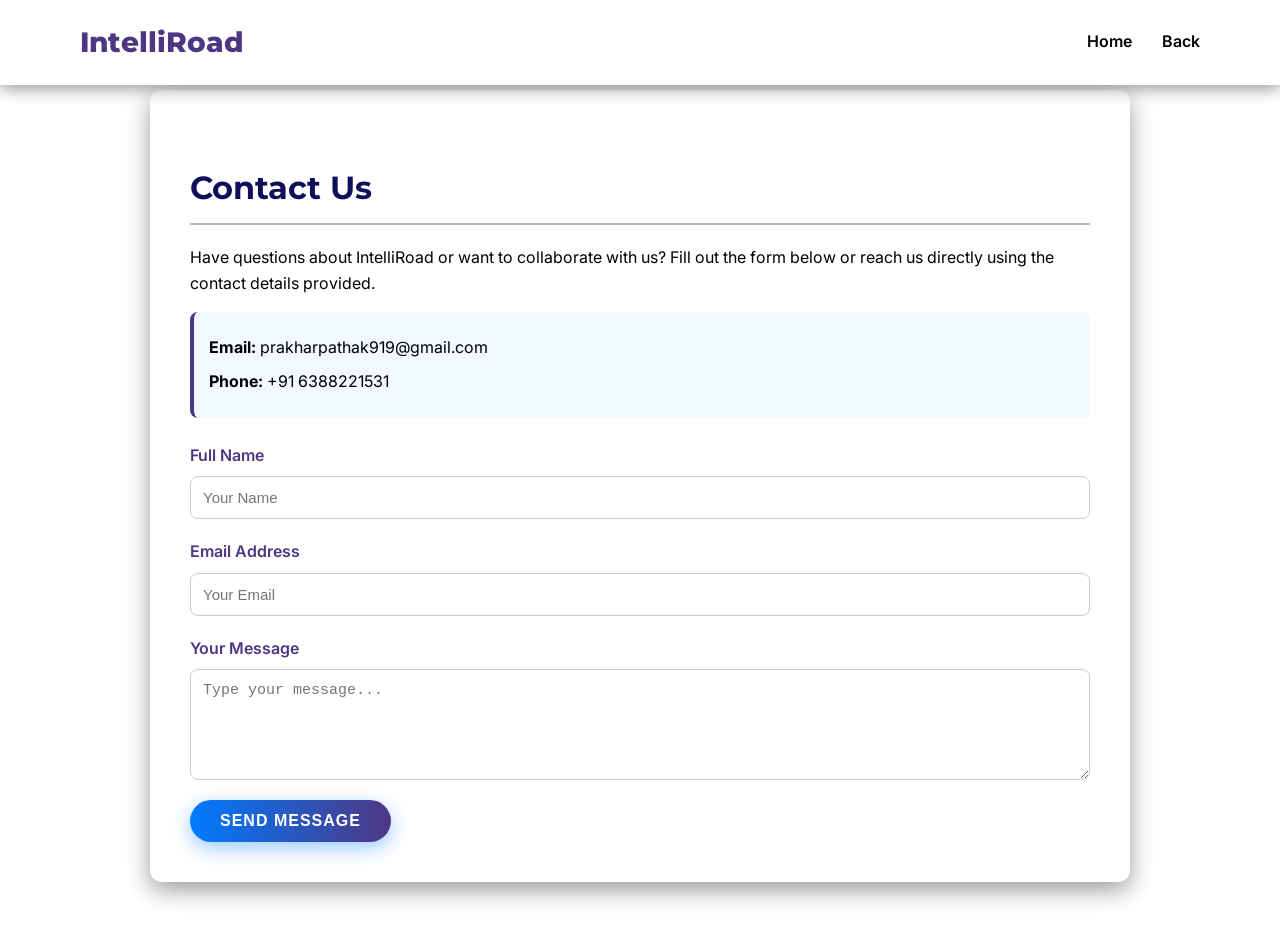
<file: contact.html>
<!DOCTYPE html>
<html lang="en">
<head>
  <meta charset="UTF-8">
  <meta name="viewport" content="width=device-width, initial-scale=1.0">
  <title>Contact Us - IntelliRoad</title>

  <!-- Fonts & CSS -->
  <link rel="preconnect" href="https://fonts.googleapis.com">
  <link rel="preconnect" href="https://fonts.gstatic.com" crossorigin>
  <link href="https://fonts.googleapis.com/css2?family=Montserrat:wght@400;600;700;800&family=Inter:wght@400;600&display=swap" rel="stylesheet">
  <link rel="stylesheet" href="style.css">
</head>
<body>

  <!-- === Header === -->
  <header>
    <h1>IntelliRoad</h1>
    <nav>
      <a href="index.html#home">Home</a>
      <a href="index.html">Back</a>
    </nav>
  </header>

  <!-- === Contact Section === -->
  <main class="page-section active">
    <div class="content-card">
      <h3>Contact Us</h3>
      <p>
        Have questions about IntelliRoad or want to collaborate with us?  
        Fill out the form below or reach us directly using the contact details provided.
      </p>

      <!-- Contact Info -->
      <div class="contact-info">
        <p><strong>Email:</strong> prakharpathak919@gmail.com</p>
        <p><strong>Phone:</strong> +91 6388221531</p>
        </p>
      </div>

      <!-- Contact Form -->
      <form class="contact-form" action="#" method="POST">
        <div class="form-group">
          <label for="name">Full Name</label>
          <input type="text" id="name" name="name" placeholder="Your Name" required>
        </div>

        <div class="form-group">
          <label for="email">Email Address</label>
          <input type="email" id="email" name="email" placeholder="Your Email" required>
        </div>

        <div class="form-group">
          <label for="message">Your Message</label>
          <textarea id="message" name="message" rows="5" placeholder="Type your message..." required></textarea>
        </div>

        <button type="submit" class="btn btn-primary">Send Message</button>
      </form>
    </div>
  </main>

</body>
</html>
</file>
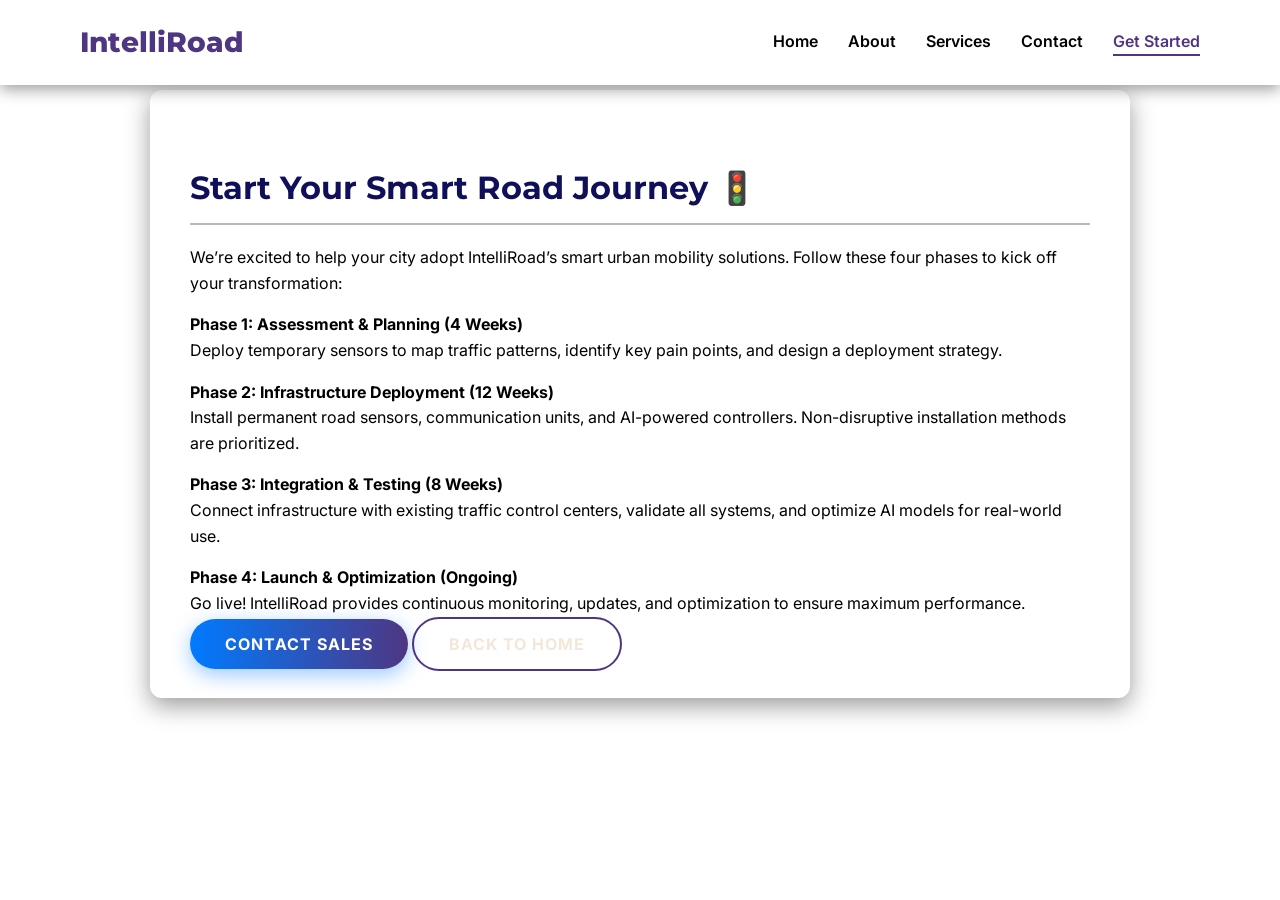
<file: get-started.html>
<!DOCTYPE html>
<html lang="en">
<head>
  <meta charset="UTF-8">
  <meta name="viewport" content="width=device-width, initial-scale=1.0">
  <title>Get Started - IntelliRoad</title>
  
  <!-- Fonts & CSS -->
  <link rel="preconnect" href="https://fonts.googleapis.com">
  <link rel="preconnect" href="https://fonts.gstatic.com" crossorigin>
  <link href="https://fonts.googleapis.com/css2?family=Montserrat:wght@400;600;700;800&family=Inter:wght@400;600&display=swap" rel="stylesheet">
  <link rel="stylesheet" href="style.css">
</head>
<body>

  <!-- === Header === -->
  <header>
    <h1>IntelliRoad</h1>
    <nav>
      <a href="index.html#home">Home</a>
      <a href="index.html#about">About</a>
      <a href="index.html#services">Services</a>
      <a href="index.html#contact">Contact</a>
      <a href="get-started.html" class="active">Get Started</a>
    </nav>
  </header>

  <!-- === Get Started Section === -->
  <main class="page-section active">
    <div class="content-card">
      <h3>Start Your Smart Road Journey 🚦</h3>
      <p>We’re excited to help your city adopt IntelliRoad’s smart urban mobility solutions. Follow these four phases to kick off your transformation:</p>

      <p><strong>Phase 1: Assessment & Planning (4 Weeks)</strong><br>
      Deploy temporary sensors to map traffic patterns, identify key pain points, and design a deployment strategy.</p>

      <p><strong>Phase 2: Infrastructure Deployment (12 Weeks)</strong><br>
      Install permanent road sensors, communication units, and AI-powered controllers. Non-disruptive installation methods are prioritized.</p>

      <p><strong>Phase 3: Integration & Testing (8 Weeks)</strong><br>
      Connect infrastructure with existing traffic control centers, validate all systems, and optimize AI models for real-world use.</p>

      <p><strong>Phase 4: Launch & Optimization (Ongoing)</strong><br>
      Go live! IntelliRoad provides continuous monitoring, updates, and optimization to ensure maximum performance.</p>

      <a href="index.html#contact" class="btn btn-primary">Contact Sales</a>
      <a href="index.html" class="btn btn-secondary">Back to Home</a>
    </div>
  </main>

</body>
</html>
</file>
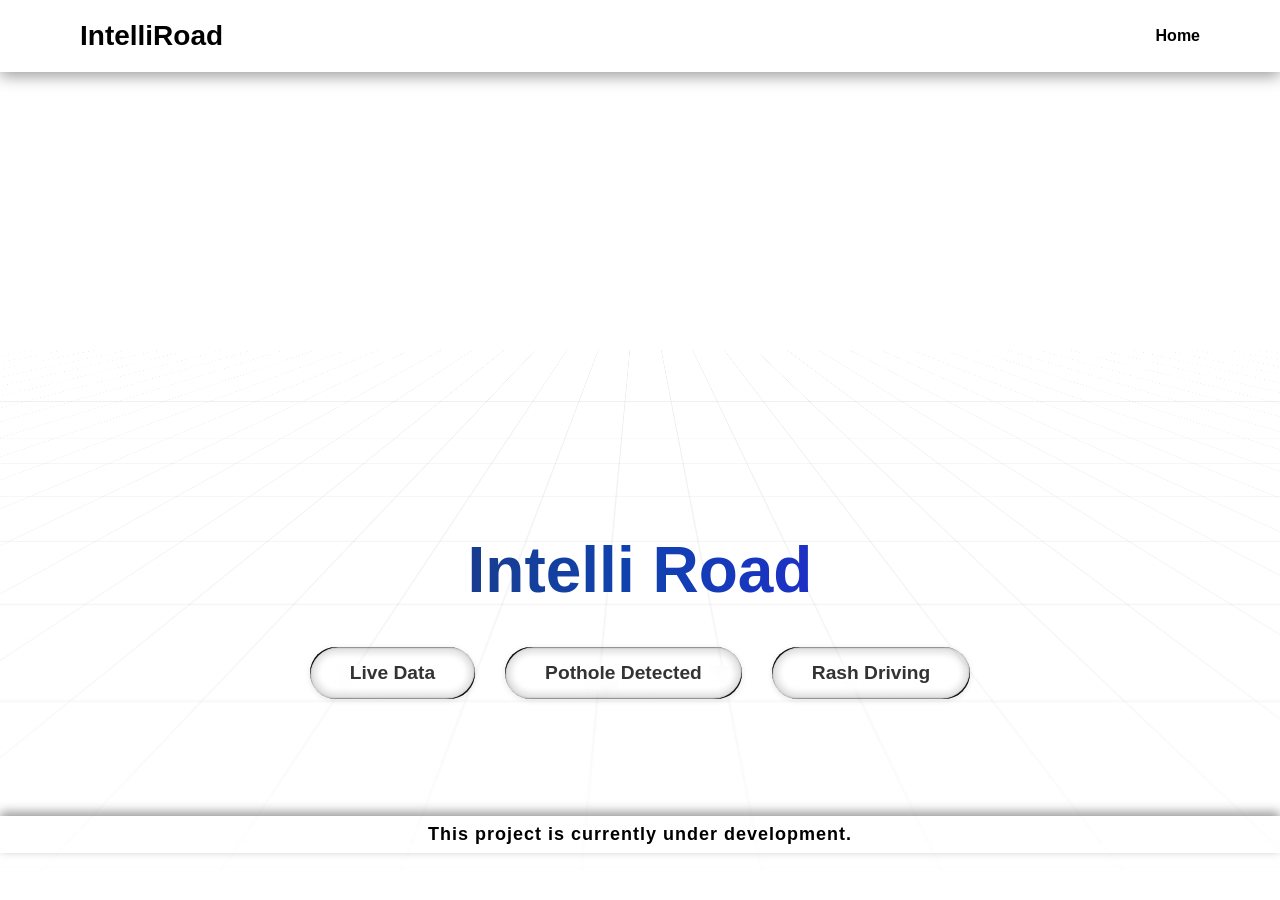
<file: selection.html>
<!DOCTYPE html>
<html lang="en">
<head>
  <meta charset="UTF-8" />
  <meta name="viewport" content="width=device-width, initial-scale=1.0" />
  <title>Retro Grid with Buttons</title>
  <link rel="stylesheet" href="style1.css" />
</head>
<body>
  <div class="retro-grid-container">
    <!-- Grid Background -->
    <div class="retro-grid" style="--grid-angle: 65deg">
      <div class="grid-rotated">
        <div class="grid-pattern"></div>
      </div>
      <div class="bg-gradient"></div>
    </div>
    <header>
    <h1>IntelliRoad</h1>
    <nav>
      <a href="index.html" class="active">Home</a>
    </nav>
  </header>
    <!-- Center Content -->
    <div class="center-content">
      <h1 class="retro-text">Intelli Road</h1>

      <!-- Buttons Wrapper -->
      <div class="buttons-wrapper">
        <!-- Liquid Glass Button -->
        <a href="https://intelli-road.web.app/"><button  class="liquid-button">Live Data</button></a>

      <div class="buttons-wrapper">
        <!-- Liquid Glass Button -->
        <a href="https://intelli-road.web.app/pothole.html"><button class="liquid-button">Pothole Detected</button></a>
       
       <div class="buttons-wrapper">
        <!-- Liquid Glass Button -->
        <a href="rashdriving.html"><button class="liquid-button">Rash Driving</button></a>

        <!-- Metal Button 
        <button class="metal-button">Metal Button</button>-->
      </div>
    </div>
  </div>

  <!-- SVG Filter for Liquid Glass Effect -->
  <svg class="hidden">
    <defs>
      <filter id="liquid-glass-filter" x="0%" y="0%" width="100%" height="100%" color-interpolation-filters="sRGB">
        <feTurbulence type="fractalNoise" baseFrequency="0.05 0.05" numOctaves="1" seed="1" result="turbulence" />
        <feGaussianBlur in="turbulence" stdDeviation="2" result="blurredNoise" />
        <feDisplacementMap
          in="SourceGraphic"
          in2="blurredNoise"
          scale="70"
          xChannelSelector="R"
          yChannelSelector="B"
          result="displaced"
        />
        <feGaussianBlur in="displaced" stdDeviation="4" result="finalBlur" />
        <feComposite in="finalBlur" in2="finalBlur" operator="over" />
      </filter>
    </defs>
  </svg>

<!-- Footer -->
<footer class="site-footer">
  <div class="scrolling-text">
    <span>This project is currently under development.</span>
  </div>
</footer>
</body>
</html>
</file>
<file: style.css>
:root {
  --bg-color: #ffffff;
  --text-color: #000000;
  --primary-color: #007bff;
  --secondary-color: #ffffff;
  --accent-color: #2f126cd8;
  --gradient: linear-gradient(90deg, var(--primary-color), var(--accent-color));
  --road-color: #232a35;
}

body {
  margin: 0;
  font-family: 'Inter', sans-serif;
  background: var(--bg-color);
  color: var(--text-color);
  overflow-x: hidden;
  line-height: 1.6;
}

/* === Header and Navbar === */
header {
  display: flex;
  justify-content: space-between;
  align-items: center;
  padding: 20px 80px;
  background: rgb(255, 255, 255);
  backdrop-filter: blur(8px);
  position: fixed;
  width: 100%;
  top: 0;
  left: 0;
  z-index: 1000;
  box-sizing: border-box;
  box-shadow: 0 4px 15px rgba(0, 0, 0, 0.4);
}

header h1 {
  font-family: 'Montserrat', sans-serif;
  font-size: 28px;
  color: var(--accent-color);
  font-weight: 800;
  margin: 0;
}

nav {
  display: flex;
  gap: 30px;
}

nav a {
  text-decoration: none;
  color: var(--text-color);
  font-weight: 600;
  font-size: 16px;
  border-bottom: 2px solid transparent;
  transition: color 0.3s ease, border-bottom 0.3s ease;
}

nav a:hover, nav a.active {
  color: var(--accent-color);
  border-bottom: 2px solid var(--accent-color);
}

/* === Page Sections === */
.page-section {
  min-height: 50vh;
  padding: 80px 80px 40px;
  display: none;
  animation: fadeIn 0.5s ease-out;
}

.page-section.active {
  display: block;
}

@keyframes fadeIn {
  from { opacity: 0; transform: translateY(10px); }
  to { opacity: 1; transform: translateY(0); }
}

.content-card {
  max-width: 900px;
  margin: 10px auto;
  padding: 40px;
  background: var(--secondary-color);
  border-radius: 12px;
  box-shadow: 0 8px 25px rgba(0, 0, 0, 0.391);
}

.content-card h3 {
  font-family: 'Montserrat', sans-serif;
  font-size: 32px;
  color: #10105a;
  border-bottom: 2px solid rgba(3, 23, 43, 0.3);
  padding-bottom: 10px;
  margin-bottom: 20px;
}

/* === Hero Section === */
#home.page-section {
  display: flex;
  align-items: center;
  justify-content: space-between;
  position: relative;
}

.hero-text {
  max-width: 600px;
  z-index: 10;
}

.hero-text h2 {
  font-family: 'Montserrat', sans-serif;
  font-size: 58px;
  font-weight: 800;
  margin-bottom: 20px;
  color: var(--text-color);
  line-height: 1.1;
}

.hero-text h2 span {
  color: var(--primary-color);
}

.hero-text p {
  font-size: 19px;
  margin-bottom: 40px;
  color: #b0b0b0;
}

/* === Buttons === */
.btn-group {
  display: flex;
  gap: 15px;
}

.btn {
  padding: 15px 35px;
  border-radius: 50px;
  border: none;
  font-size: 16px;
  font-weight: 700;
  cursor: pointer;
  transition: all 0.3s ease;
  text-transform: uppercase;
  letter-spacing: 1px;
  text-decoration: none;
}

.btn-primary {
  background: var(--gradient);
  color: #fff;
  box-shadow: 0 6px 20px rgba(0, 123, 255, 0.4);
}

.btn-primary:hover {
  transform: translateY(-3px) scale(1.02);
  box-shadow: 0 8px 25px rgba(0, 123, 255, 0.6);
}

.btn-secondary {
  background: transparent;
  border: 2px solid var(--accent-color);
  color: #f3e7d9;
}

.btn-secondary:hover {
  background: var(--accent-color);
  color: var(--bg-color);
}

/* === Road & Vehicles === */
.road {
  position: absolute;
  bottom: 0;
  left: 0;
  width: 100%;
  height: 160px;
  background: var(--road-color);
  border-top: 4px solid #3c495e;
  border-bottom: 4px solid #3c495e;
  box-shadow: inset 0 8px 10px rgba(0, 0, 0, 0.3);
  z-index: 0;
  overflow: hidden;
}

.lane {
  position: absolute;
  top: 50%;
  left: 0;
  width: 100%;
  height: 6px;
  background: repeating-linear-gradient(
    to right,
    #f5f5f5 0px,
    #f5f5f5 50px,
    transparent 50px,
    transparent 100px
  );
  transform: translateY(-50%);
  opacity: 0.8;
}

.vehicle {
  position: absolute;
  height: 60px;
  animation: move linear infinite;
  filter: drop-shadow(0 4px 8px rgba(0,0,0,0.4));
}

.vehicle img {
  height: 100%;
}

.vehicle.car { height: 50px; }
.vehicle.bus { height: 70px; }
.vehicle.truck { height: 75px; }
.vehicle.bike { height: 45px; }

@keyframes move {
  from { left: -200px; }
  to { left: 110%; }
}

/* === Responsive === */
@media (max-width: 768px) {
  header {
    padding: 15px 20px;
    flex-direction: column;
    gap: 10px;
  }
  nav { gap: 15px; font-size: 14px; }
  .page-section { padding: 150px 20px 40px; }
  #home.page-section { flex-direction: column; text-align: center; }
  .hero-text h2 { font-size: 36px; }
  .btn-group { flex-direction: column; width: 100%; align-items: center; }
  .btn { width: 80%; padding: 12px 20px; }
  .road { height: 120px; }
}


/* === Learn More Image Section === */
.image-container {
  text-align: center;
  margin-bottom: 25px;
}

.learn-more-img {
  max-width: 100%;
  height: auto;
  border-radius: 12px;
  box-shadow: 0 6px 18px rgba(0, 0, 0, 0.3);
  transition: transform 0.3s ease, box-shadow 0.3s ease;
}

.learn-more-img:hover {
  transform: scale(1.05);
  box-shadow: 0 8px 25px rgba(0, 0, 0, 0.4);
}

/* === Contact Page Styles === */
.contact-info {
  margin-bottom: 25px;
  padding: 15px;
  background: rgba(0, 123, 255, 0.05);
  border-left: 4px solid var(--accent-color);
  border-radius: 8px;
}

.contact-info p {
  margin: 8px 0;
  font-size: 16px;
  color: var(--text-color);
}

.contact-form {
  display: flex;
  flex-direction: column;
  gap: 20px;
}

.form-group {
  display: flex;
  flex-direction: column;
}

.form-group label {
  font-weight: 600;
  margin-bottom: 8px;
  color: var(--accent-color);
}

.form-group input,
.form-group textarea {
  padding: 12px;
  border: 1px solid #ccc;
  border-radius: 8px;
  font-size: 15px;
  transition: border 0.3s ease;
}

.form-group input:focus,
.form-group textarea:focus {
  outline: none;
  border-color: var(--primary-color);
}

.contact-form button {
  align-self: flex-start;
  padding: 12px 30px;
}

/* Mobile Responsive */
@media (max-width: 768px) {
  .contact-info {
    font-size: 14px;
  }
  .form-group input,
  .form-group textarea {
    font-size: 14px;
  }
}

/* === Footer Styles === */
.site-footer {
  position: fixed;
  bottom: 0;
  left: 0;
  width: 100%;
  background: var(--road-color);
  color: #fff;
  font-size: 16px;
  padding: 8px 0;
  overflow: hidden;
  z-index: 1000;
  box-shadow: 0 -4px 10px rgba(0, 0, 0, 0.4);
}

.scrolling-text {
  white-space: nowrap;
  display: inline-block;
  animation: scroll-left 12s linear infinite;
  padding-left: 100%; /* start outside the screen */
}

.scrolling-text span {
  padding-left: 20px;
  font-weight: bold;
  letter-spacing: 1px;
  color: #f4d03f; /* yellow highlight */
}

/* Keyframes for smooth scrolling */
@keyframes scroll-left {
  0% {
    transform: translateX(0%);
  }
  100% {
    transform: translateX(-100%);
  }
}
/* === Footer Styles === */
.site-footer {
  position: fixed;
  bottom: 0;
  left: 0;
  width: 100%;
  background: var(--road-color);
  text-align: center;
  padding: 8px 0;
  overflow: hidden;
  z-index: 1000;
  box-shadow: 0 -4px 10px rgba(0, 0, 0, 0.4);
}

.scrolling-text {
  display: inline-block;
  white-space: nowrap;
  animation: scroll-left 12s linear infinite;
  font-size: 18px;
  font-weight: bold;
  letter-spacing: 1px;
}

/* Smooth left scrolling */
@keyframes scroll-left {
  0% {
    transform: translateX(1%);
  }
  100% {
    transform: translateX(-100%);
  }
}

/* === Color Changing Text Animation === */
.scrolling-text span {
  animation: colorChange 0.5s infinite alternate;
}

@keyframes colorChange {
  0%   { color: #FFD700; }   /* Gold */
  25%  { color: #00BFFF; }   /* Deep Sky Blue */
  50%  { color: #32CD32; }   /* Lime Green */
  75%  { color: #FF4500; }   /* Orange Red */
  100% { color: #FFD700; }   /* Back to Gold */
}
</file>
<file: style1.css>
/* -------------------- */
/* Base Reset           */
/* -------------------- */
* {
  margin: 0;
  padding: 0;
  box-sizing: border-box;
}

body {
  background: #fff;
  height: 100vh;
  display: flex;
  justify-content: center;
  align-items: center;
  overflow: hidden;
  font-family: 'Poppins', sans-serif;
}

/* -------------------- */
/* Main Container       */
/* -------------------- */
.retro-grid-container {
  position: relative;
  width: 100%;
  height: 100%;
}

/* -------------------- */
/* Retro Grid Background*/
/* -------------------- */
.retro-grid {
  pointer-events: none;
  position: absolute;
  inset: 0;
  overflow: hidden;
  opacity: 0.6;
  perspective: 450px;
  --grid-angle: 55deg;
}

.grid-rotated {
  position: absolute;
  inset: 0;
  transform: rotateX(var(--grid-angle));
}

.grid-pattern {
  background-repeat: repeat;
  background-size: 60px 60px;
  height: 300vh;
  width: 600vw;
  margin-left: -50%;
  transform-origin: 100% 0 0;
  background-image: linear-gradient(
      to right,
      rgba(0, 0, 0, 0.2) 1px,
      transparent 0
    ),
    linear-gradient(to bottom, rgba(0, 0, 0, 0.2) 1px, transparent 0);
  animation: gridMove 15s linear infinite;
}

.bg-gradient {
  position: absolute;
  inset: 0;
  background: linear-gradient(to top, white, transparent 90%);
  z-index: 1;
}

/* -------------------- */
/* Center Content       */
/* -------------------- */
.center-content {
  position: relative;
  z-index: 2;
  top: 77%;
  transform: translateY(-50%);
  text-align: center;
}

.retro-text {
  font-size: 4rem;
  font-weight: 700;
  margin-bottom: 40px;
  text-align: center;
  background: linear-gradient(90deg, #020007d0, #0f42b0, #4400ff);
  -webkit-background-clip: text;
  -webkit-text-fill-color: transparent;
  animation: textGlow 3s ease-in-out infinite alternate;
}

.buttons-wrapper {
  display: flex;
  justify-content: center;
  gap: 30px;
  flex-wrap: wrap;
}

/* -------------------- */
/* Liquid Glass Button  */
/* -------------------- */
.liquid-button {
  position: relative;
  font-size: 1.2rem;
  font-weight: bold;
  padding: 15px 40px;
  border-radius: 50px;
  background: rgba(255, 255, 255, 0.15);
  color: #333;
  cursor: pointer;
  border: none;
  backdrop-filter: url("#liquid-glass-filter");
  box-shadow:
    0 0 6px rgba(0, 0, 0, 0.03),
    0 2px 6px rgba(0, 0, 0, 0.08),
    inset 3px 3px 0.5px -3px rgba(0, 0, 0, 0.9),
    inset -3px -3px 0.5px -3px rgba(0, 0, 0, 0.85),
    inset 1px 1px 1px -0.5px rgba(0, 0, 0, 0.6),
    inset -1px -1px 1px -0.5px rgba(0, 0, 0, 0.6),
    inset 0 0 6px 6px rgba(0, 0, 0, 0.12),
    inset 0 0 2px 2px rgba(0, 0, 0, 0.06),
    0 0 12px rgba(255, 255, 255, 0.15);
  transition: all 0.3s ease;
}

.liquid-button:hover {
  transform: scale(1.05);
}

.liquid-button:active {
  transform: scale(0.98);
}

/* -------------------- */
/* Metal Button         */
/* -------------------- */
.metal-button {
  position: relative;
  padding: 14px 40px;
  font-size: 1.2rem;
  font-weight: bold;
  border-radius: 8px;
  color: #fff;
  background: linear-gradient(to bottom, #b9b9b9, #969696);
  border: none;
  cursor: pointer;
  text-shadow: 0 -1px 0 rgba(80, 80, 80, 1);

  /* Metallic depth */
  box-shadow:
    inset 0 1px 0 rgba(255, 255, 255, 0.4),
    0 4px 12px rgba(0, 0, 0, 0.12),
    0 3px 8px rgba(0, 0, 0, 0.08);

  transition: all 0.25s cubic-bezier(0.1, 0.4, 0.2, 1);
}

.metal-button:hover {
  filter: brightness(1.05);
  transform: translateY(-1px);
}

.metal-button:active {
  transform: translateY(2px) scale(0.98);
  box-shadow:
    inset 0 2px 4px rgba(0, 0, 0, 0.2),
    0 1px 2px rgba(0, 0, 0, 0.15);
}

/* -------------------- */
/* Animations           */
/* -------------------- */
@keyframes gridMove {
  0% {
    transform: translateY(-50%);
  }
  100% {
    transform: translateY(0);
  }
}

@keyframes textGlow {
  0% {
    filter: drop-shadow(0 0 5px rgba(255, 0, 128, 0.7));
  }
  100% {
    filter: drop-shadow(0 0 15px rgba(255, 140, 0, 1));
  }
}

/* === Header and Navbar === */
header {
  display: flex;
  justify-content: space-between;
  align-items: center;
  padding: 20px 80px;
  background: rgba(255, 255, 255, 0);
  backdrop-filter: blur(8px);
  position: fixed;
  width: 100%;
  top: 0;
  left: 0;
  z-index: 1000;
  box-sizing: border-box;
  box-shadow: 0 4px 15px rgba(0, 0, 0, 0.4);
}

header h1 {
  font-family: 'Montserrat', sans-serif;
  font-size: 28px;
  color: var(--accent-color);
  font-weight: 800;
  margin: 0;
}

nav {
  display: flex;
  gap: 30px;
}

nav a {
  text-decoration: none;
  color: var(--text-color);
  font-weight: 600;
  font-size: 16px;
  border-bottom: 2px solid transparent;
  transition: color 0.3s ease, border-bottom 0.3s ease;
}

nav a:hover, nav a.active {
  color: var(--accent-color);
  border-bottom: 2px solid var(--accent-color);
}


/* === Footer Styles === */
.site-footer {
  position: fixed;
  bottom: 0;
  left: 0;
  width: 100%;
  background: var(--road-color);
  text-align: center;
  padding: 8px 0;
  overflow: hidden;
  z-index: 1000;
  box-shadow: 0 -4px 10px rgba(0, 0, 0, 0.4);
}

.scrolling-text {
  display: inline-block;
  white-space: nowrap;
  animation: scroll-left 5s linear infinite;
  font-size: 18px;
  font-weight: bold;
  letter-spacing: 1px;
}

/* Smooth left scrolling */
@keyframes scroll-left {
  0% {
    transform: translateX(100%);
  }
  100% {
    transform: translateX(-100%);
  }
}

/* === Color Changing Text Animation === */
.scrolling-text span {
  animation: colorChange 2s infinite alternate;
}

@keyframes colorChange {
  0%   { color: #FFD700; }   /* Gold */
  25%  { color: #00BFFF; }   /* Deep Sky Blue */
  50%  { color: #32CD32; }   /* Lime Green */
  75%  { color: #FF4500; }   /* Orange Red */
  100% { color: #FFD700; }   /* Back to Gold */
}
</file>
